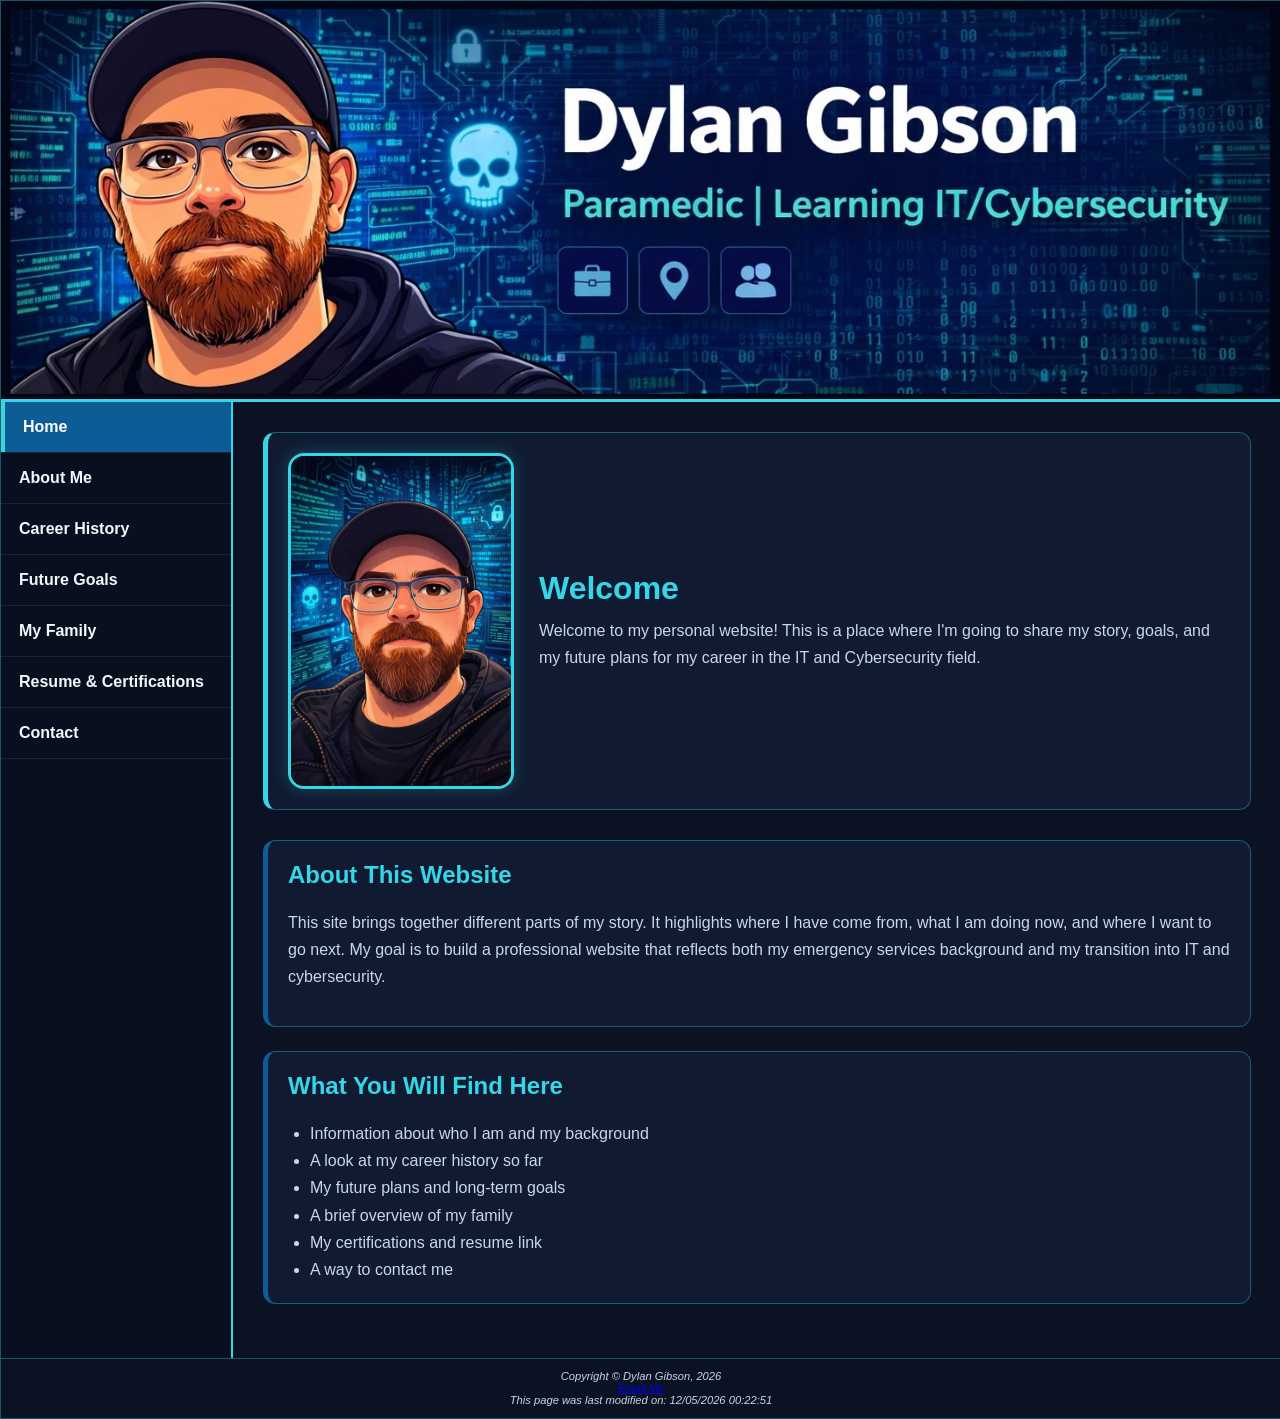
<file: index.html>
<!--Author: Dylan Gibson
    Filename: index.html
    Date: 04/28/2026-->
<!DOCTYPE html>
<html lang="en">
<head>
    <!-- Basic page setup -->
    <meta charset="UTF-8">
    <meta name="viewport" content="width=device-width, initial-scale=1.0">

    <!-- Page title shown on browser tab -->
    <title>Dylan Gibson | Home</title>

    <!-- Short page description for search engines -->
    <meta name="description" content="Personal website for Dylan Gibson featuring career history, future goals, family, certifications, resume, and contact information.">

    <!-- Link to the external stylesheet -->
    <link rel="stylesheet" href="styles.css">
</head>
<body>

    <!-- Main wrapper holds the full page layout -->
    <div id="wrapper">

        <!-- Banner image created for my personal website using AI image generation -->
        <header>
            <img src="myhero.jpg" alt="Cyber banner for Dylan Gibson" id="banner">
        </header>

        <!-- Layout area holds the left navigation and main content -->
        <div id="layout">

            <!-- Left sidebar navigation -->
            <nav>
                <ul>
                    <li><a href="index.html" class="active">Home</a></li>
                    <li><a href="about.html">About Me</a></li>
                    <li><a href="careers.html">Career History</a></li>
                    <li><a href="future.html">Future Goals</a></li>
                    <li><a href="family.html">My Family</a></li>
                    <li><a href="resume.html">Resume & Certifications</a></li>
                    <li><a href="contact.html">Contact</a></li>
                </ul>
            </nav>

            <!-- Main page content -->
            <main>
                <!-- Intro section with profile image that I took from the AI created banner that I had made -->
                <section class="hero-intro">
                    <img src="mypic.jpg" alt="Illustrated portrait of Dylan Gibson" class="profile-pic">

                    <div class="intro-text">
                        <h1>Welcome</h1>
                        <p>
                            Welcome to my personal website! This is a place where I'm going to share my story, goals, and my
                            future plans for my career in the IT and Cybersecurity field. 
                        </p>
                    </div>
                </section>

                <!-- Card with short site overview -->
                <section class="content-card">
                    <h2>About This Website</h2>
                    <p>
                        This site brings together different parts of my story. It highlights where I
                        have come from, what I am doing now, and where I want to go next. My goal is
                        to build a professional website that reflects both my emergency services background
                        and my transition into IT and cybersecurity.
                    </p>
                </section>

                <!-- Card showing main site sections -->
                <section class="content-card">
                    <h2>What You Will Find Here</h2>
                    <ul>
                        <li>Information about who I am and my background</li>
                        <li>A look at my career history so far</li>
                        <li>My future plans and long-term goals</li>
                        <li>A brief overview of my family</li>
                        <li>My certifications and resume link</li>
                        <li>A way to contact me</li>
                    </ul>
                </section>
            </main>
        </div>

    <!-- footer section -->
    <footer>
      Copyright © Dylan Gibson, 2026<br>
      <a href="mailto:dmgibson07@gmail.com">Email Me</a>
      <div>
         <!-- DATE DISPLAY SCRIPT:
        This div contains a JavaScript script that writes the last modified date
        of the current HTML document to the webpage. -->
        <script>
        document.write("This page was last modified on: " + document.lastModified);
        </script>
      </div>
    </footer>
    </div>
</body>
</html>
</file>
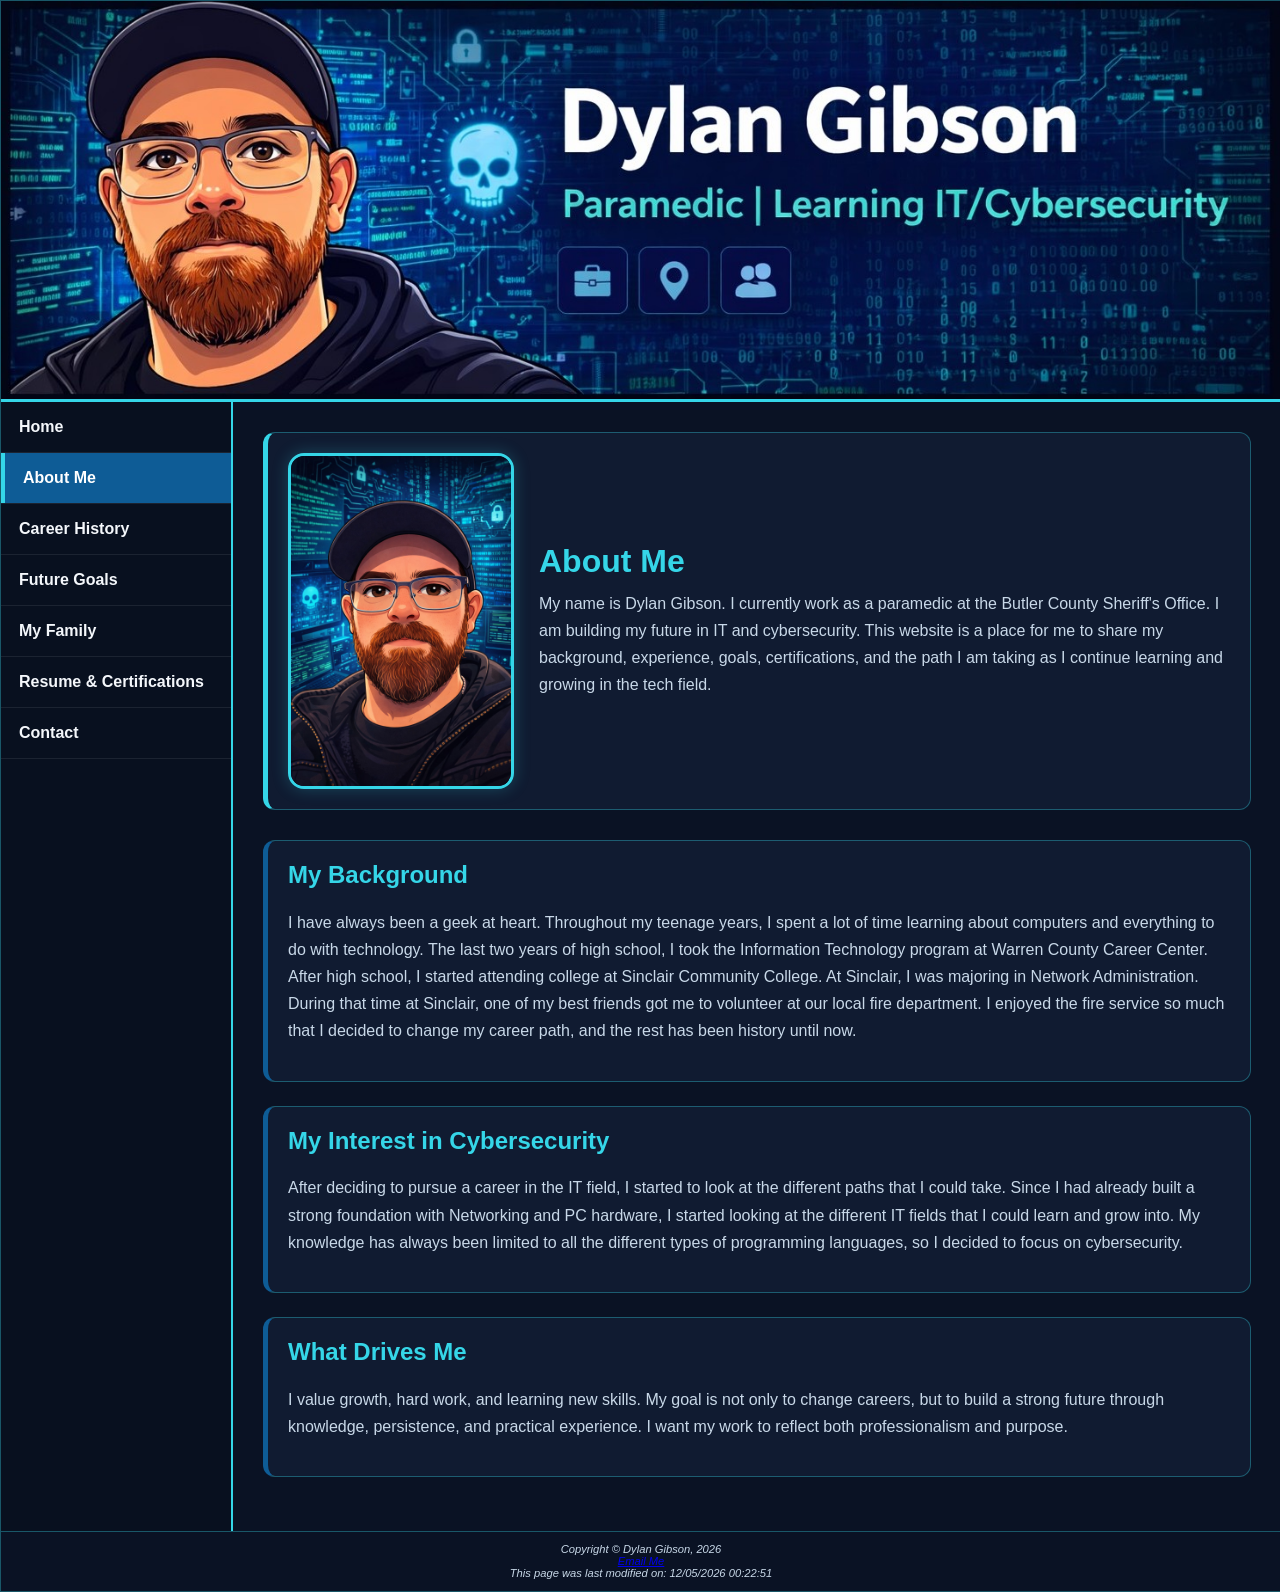
<file: about.html>
<!--Author: Dylan Gibson
    Filename: about.html
    Date: 04/28/2026-->
<!DOCTYPE html>
<html lang="en">
<head>
    <!-- Basic page setup -->
    <meta charset="UTF-8">
    <meta name="viewport" content="width=device-width, initial-scale=1.0">

    <!-- Browser tab title -->
    <title>Dylan Gibson | About Me</title>

    <!-- Search engine description -->
    <meta name="description" content="Learn more about Dylan Gibson, his background, work ethic, and transition from emergency services into IT and cybersecurity.">

    <!-- External CSS file -->
    <link rel="stylesheet" href="styles.css">
</head>
<body>

    <!-- Full page wrapper -->
    <div id="wrapper">

       <!-- Banner image created for my personal website using AI image generation -->
        <header>
            <img src="myhero.jpg" alt="Cyber banner for Dylan Gibson" id="banner">
        </header>

        <!-- Page layout with sidebar and content -->
        <div id="layout">

            <!-- Left navigation menu -->
            <nav>
                <ul>
                    <li><a href="index.html">Home</a></li>
                    <li><a href="about.html" class="active">About Me</a></li>
                    <li><a href="careers.html">Career History</a></li>
                    <li><a href="future.html">Future Goals</a></li>
                    <li><a href="family.html">My Family</a></li>
                    <li><a href="resume.html">Resume & Certifications</a></li>
                    <li><a href="contact.html">Contact</a></li>
                </ul>
            </nav>

            <!-- Main content for the About page -->
            <main>
                 <section class="hero-intro">
                    <img src="mypic.jpg" alt="Illustrated portrait of Dylan Gibson" class="profile-pic">

                    <div class="intro-text">
                        <h1>About Me</h1>
                        <p>
                            My name is Dylan Gibson. I currently work as a paramedic at the Butler County Sheriff's Office. 
                            I am building my future in IT and cybersecurity. This website is a place for me to share
                            my background, experience, goals, certifications, and the path I am taking
                            as I continue learning and growing in the tech field.
                        </p>
                    </div>
                </section>

                <section class="content-card">
                    <h2>My Background</h2>
                    <p>
                        I have always been a geek at heart. Throughout my teenage years, I spent a lot of 
                        time learning about computers and everything to do with technology. The last two years 
                        of high school, I took the Information Technology program at Warren County Career Center. 
                        After high school, I started attending college at Sinclair Community College. At Sinclair, I was 
                        majoring in Network Administration. During that time at Sinclair, one of my best friends got
                        me to volunteer at our local fire department. I enjoyed the fire service so much that I decided to 
                        change my career path, and the rest has been history until now. 
                    </p>
                </section>
                
                <section class="content-card">
                    <h2>My Interest in Cybersecurity</h2>
                    <p>
                        After deciding to pursue a career in the IT field, I started to look at 
                        the different paths that I could take. Since I had already built a strong foundation with 
                        Networking and PC hardware, I started looking at the different IT fields that I could learn and grow
                        into. My knowledge has always been limited to all the different types of programming languages, 
                        so I decided to focus on cybersecurity. 
                    </p>
                </section>

                <section class="content-card">
                    <h2>What Drives Me</h2>
                    <p>
                        I value growth, hard work, and learning new skills. My goal is not only to change
                        careers, but to build a strong future through knowledge, persistence, and practical
                        experience. I want my work to reflect both professionalism and purpose.
                    </p>
                </section>
            </main>
        </div>
    <!-- footer section -->
    <footer>
      Copyright © Dylan Gibson, 2026<br>
      <a href="mailto:dmgibson07@gmail.com">Email Me</a>
      <div>
         <!-- DATE DISPLAY SCRIPT:
        This div contains a JavaScript script that writes the last modified date
        of the current HTML document to the webpage. -->
        <script>
        document.write("This page was last modified on: " + document.lastModified);
        </script>
      </div>
    </footer>
    </div>
</body>
</html>
</file>
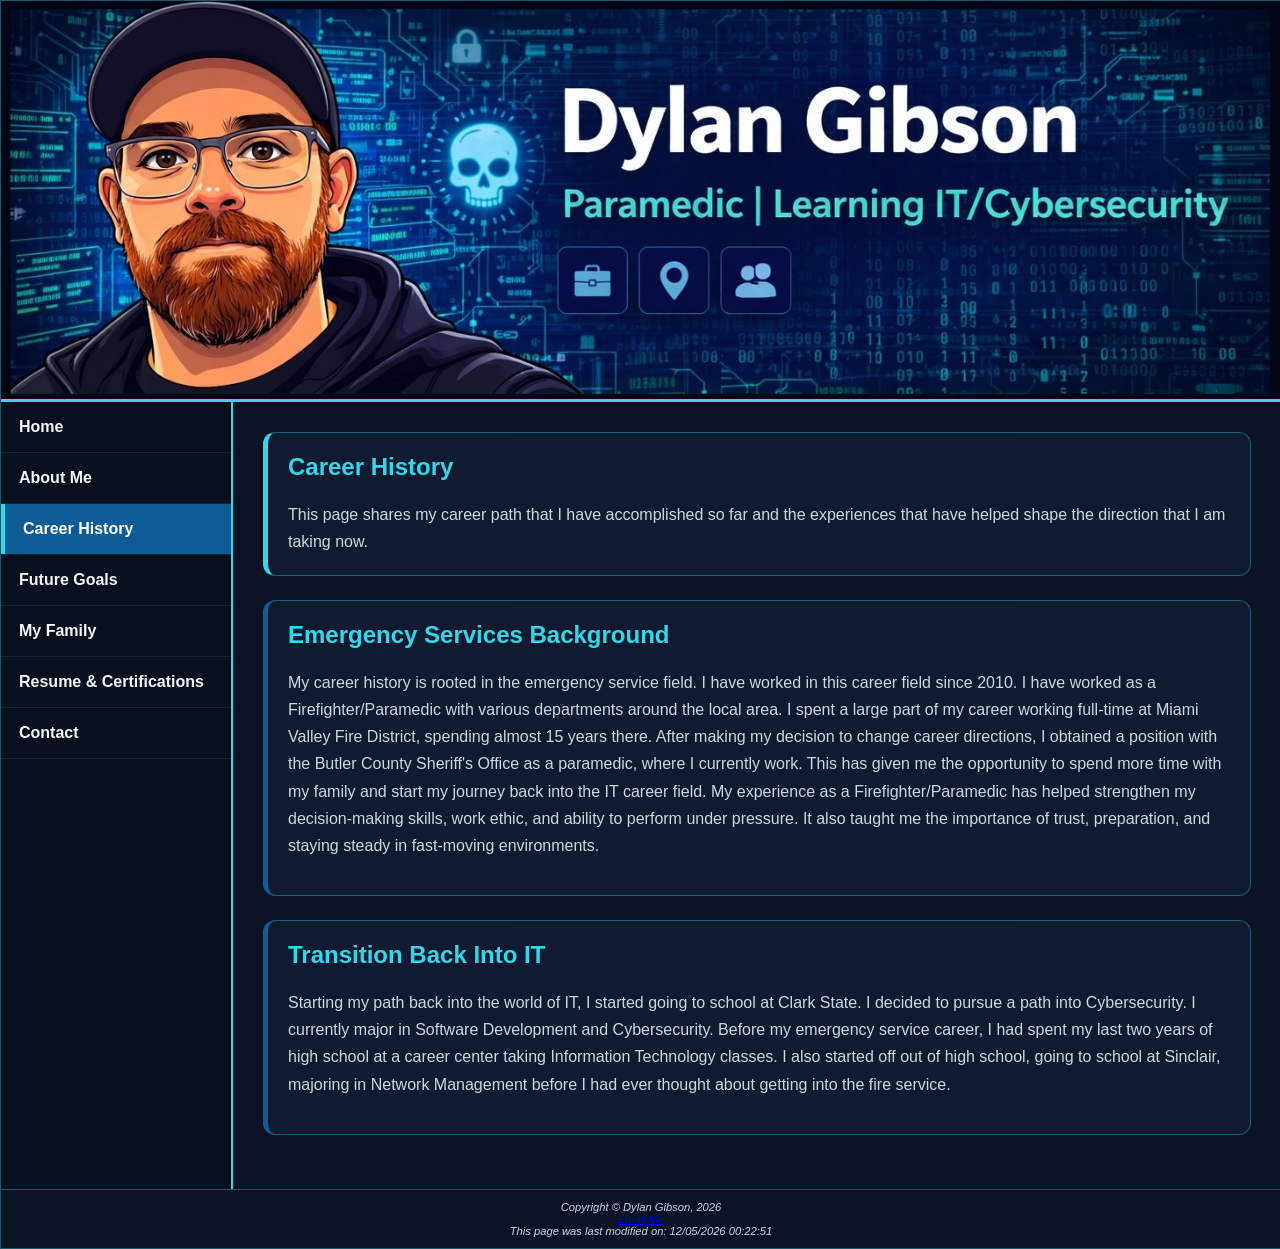
<file: careers.html>
<!--Author: Dylan Gibson
    Filename: careers.html
    Date: 04/28/2026-->
<!DOCTYPE html>
<html lang="en">
<head>
    <!-- Basic page setup -->
    <meta charset="UTF-8">
    <meta name="viewport" content="width=device-width, initial-scale=1.0">

    <!-- Browser tab title -->
    <title>Dylan Gibson | Career History</title>

    <!-- Search engine description -->
    <meta name="description" content="Explore Dylan Gibson's career history, including emergency services experience and the transition toward IT and cybersecurity.">

    <!-- External CSS file -->
    <link rel="stylesheet" href="styles.css">
</head>
<body>

    <!-- Full page wrapper -->
    <div id="wrapper">

        <!-- Banner image created for my personal website using AI image generation -->
        <header>
            <img src="myhero.jpg" alt="Cyber banner for Dylan Gibson" id="banner">
        </header>

        <!-- Page layout with sidebar and content -->
        <div id="layout">

            <!-- Left navigation menu -->
            <nav>
                <ul>
                    <li><a href="index.html">Home</a></li>
                    <li><a href="about.html">About Me</a></li>
                    <li><a href="careers.html" class="active">Career History</a></li>
                    <li><a href="future.html">Future Goals</a></li>
                    <li><a href="family.html">My Family</a></li>
                    <li><a href="resume.html">Resume & Certifications</a></li>
                    <li><a href="contact.html">Contact</a></li>
                </ul>
            </nav>

            <!-- Main content for the Career History page -->
            <main>
                <section class="page-title-card">
                    <h1>Career History</h1>
                    <p>
                        This page shares my career path that I have accomplished so far and the experiences that have helped
                        shape the direction that I am taking now. 
                    </p>
                </section>

                <section class="content-card">
                    <h2>Emergency Services Background</h2>
                    <p>
                        My career history is rooted in the emergency service field. I have worked in this career
                        field since 2010. I have worked as a Firefighter/Paramedic with various departments around the
                        local area. I spent a large part of my career working full-time at Miami Valley Fire District,
                        spending almost 15 years there. After making my decision to change career directions, I obtained a position
                        with the Butler County Sheriff's Office as a paramedic, where I currently work. This has given me the opportunity
                        to spend more time with my family and start my journey back into the IT career field. 

                        My experience as a Firefighter/Paramedic has helped strengthen my decision-making skills, work ethic,
                        and ability to perform under pressure. It also taught me the importance of trust,
                        preparation, and staying steady in fast-moving environments.
                    </p>
                </section>

                <section class="content-card">
                    <h2>Transition Back Into IT</h2>
                    <p>
                        Starting my path back into the world of IT, I started going to school at Clark State. I decided
                        to pursue a path into Cybersecurity. I currently major in Software Development and Cybersecurity. Before
                        my emergency service career, I had spent my last two years of high school at a career center taking 
                        Information Technology classes. I also started off out of high school, going to school at Sinclair, majoring 
                        in Network Management before I had ever thought about getting into the fire service.  
                    </p>
                </section>
            </main>
        </div>
    <!-- footer section -->
    <footer>
      Copyright © Dylan Gibson, 2026<br>
      <a href="mailto:dmgibson07@gmail.com">Email Me</a>
      <div>
         <!-- DATE DISPLAY SCRIPT:
        This div contains a JavaScript script that writes the last modified date
        of the current HTML document to the webpage. -->
        <script>
        document.write("This page was last modified on: " + document.lastModified);
        </script>
      </div>
    </footer>
    </div>
</body>
</html>
</file>
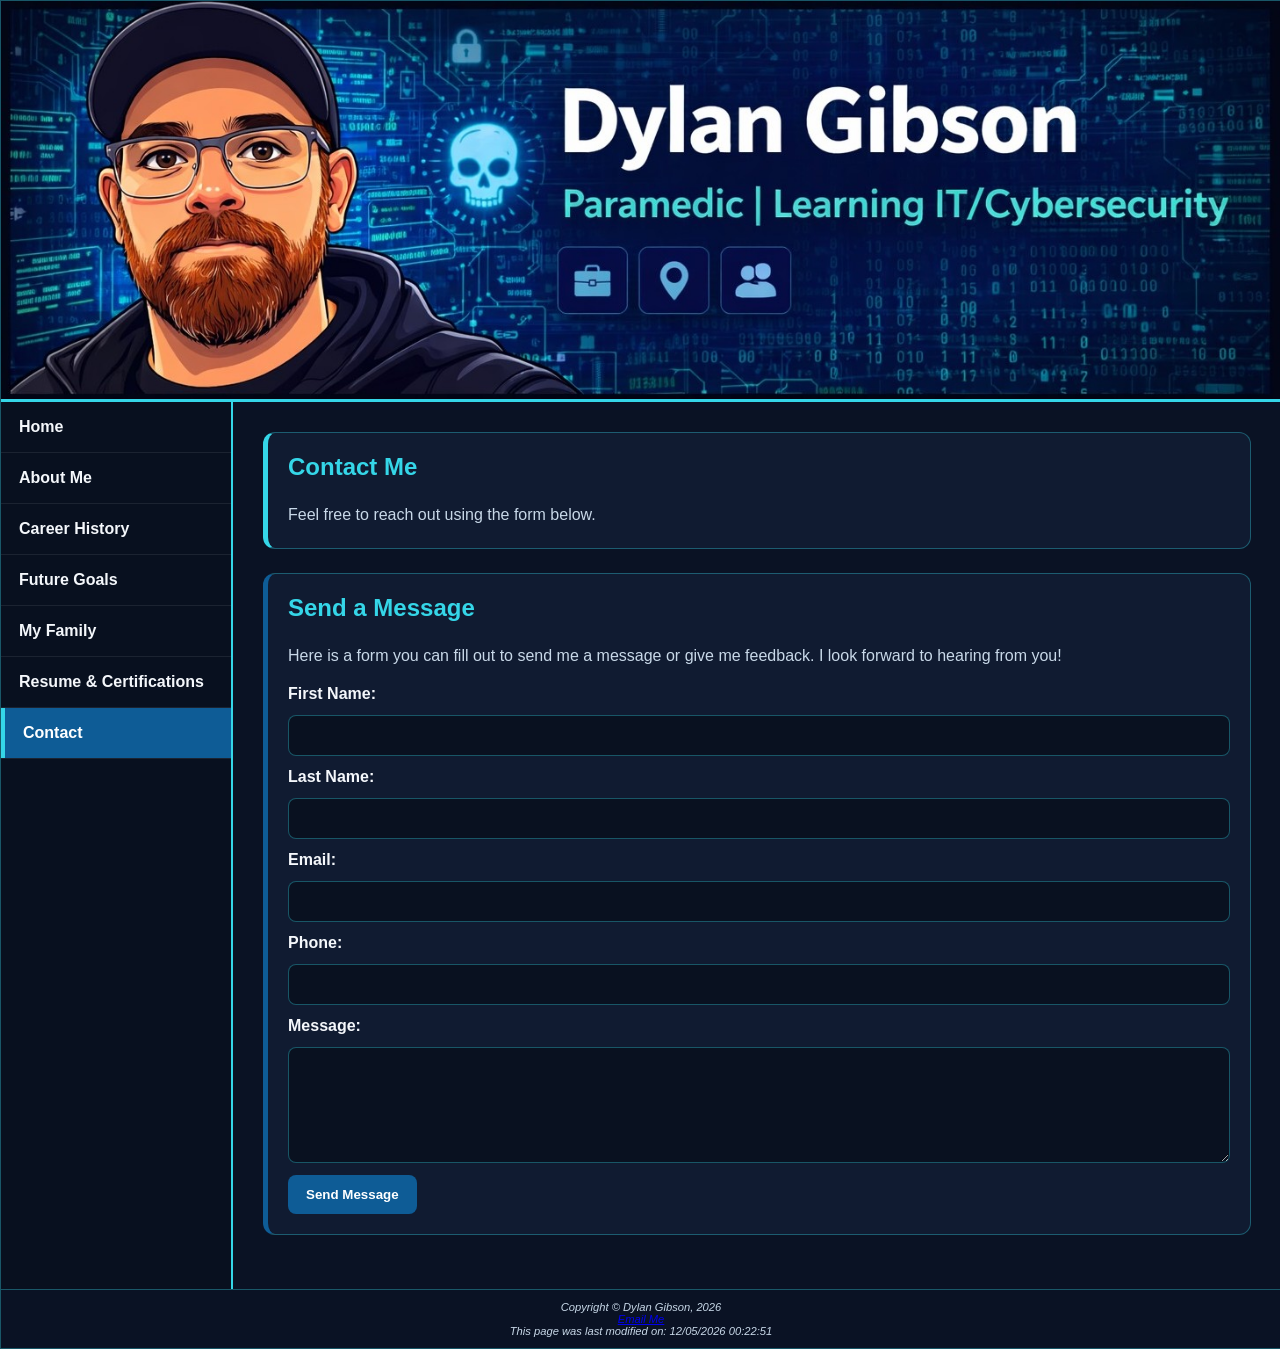
<file: contact.html>
<!--Author: Dylan Gibson
    Filename: contact.html
    Date: 04/28/2026-->
<!DOCTYPE html>
<html lang="en">
<head>
    <!-- Basic page setup -->
    <meta charset="UTF-8">
    <meta name="viewport" content="width=device-width, initial-scale=1.0">

    <!-- Browser tab title -->
    <title>Dylan Gibson | Contact</title>

    <!-- Search engine description -->
    <meta name="description" content="Contact Dylan Gibson through the website contact form.">

    <!-- External CSS file -->
    <link rel="stylesheet" href="styles.css">
</head>
<body>

    <!-- Full page wrapper -->
    <div id="wrapper">

        <!-- Banner image created for my personal website using AI image generation -->
        <header>
            <img src="myhero.jpg" alt="Cyber banner for Dylan Gibson" id="banner">
        </header>

        <!-- Page layout with sidebar and content -->
        <div id="layout">

            <!-- Left navigation menu -->
            <nav>
                <ul>
                    <li><a href="index.html">Home</a></li>
                    <li><a href="about.html">About Me</a></li>
                    <li><a href="careers.html">Career History</a></li>
                    <li><a href="future.html">Future Goals</a></li>
                    <li><a href="family.html">My Family</a></li>
                    <li><a href="resume.html">Resume & Certifications</a></li>
                    <li><a href="contact.html" class="active">Contact</a></li>
                </ul>
            </nav>

            <!-- Main content for the Contact page -->
            <main>
                <section class="page-title-card">
                    <h1>Contact Me</h1>
                    <p>
                        Feel free to reach out using the form below.
                    </p>
                </section>

                <section class="content-card">
                    <h2>Send a Message</h2>
                    <p>
                        Here is a form you can fill out to send me a message or give me feedback. 
                        I look forward to hearing from you!
                    </p>

                    <!-- Contact form -->
                    <form method="post" action="https://formspree.io/f/xeevrvaw">
                        <!-- First name field -->
                        <label for="firstName">First Name:</label>
                        <input type="text" id="firstName" name="firstName" required>

                        <!-- Last name field -->
                        <label for="lastName">Last Name:</label>
                        <input type="text" id="lastName" name="lastName" required>

                        <!-- Email field -->
                        <label for="email">Email:</label>
                        <input type="email" id="email" name="email" required>

                        <!-- Phone field -->
                        <label for="phone">Phone:</label>
                        <input type="tel" id="phone" name="phone">

                        <!-- Message field -->
                        <label for="message">Message:</label>
                        <textarea id="message" name="message" rows="6" cols="30" required></textarea>

                        <!-- Submit button -->
                        <input type="submit" value="Send Message" id="submitButton">
                    </form>
                </section>
            </main>
        </div>
    <!-- footer section -->
    <footer>
      Copyright © Dylan Gibson, 2026<br>
      <a href="mailto:dmgibson07@gmail.com">Email Me</a>
      <div>
         <!-- DATE DISPLAY SCRIPT:
        This div contains a JavaScript script that writes the last modified date
        of the current HTML document to the webpage. -->
        <script>
        document.write("This page was last modified on: " + document.lastModified);
        </script>
      </div>
    </footer>
    </div>
</body>
</html>
</file>
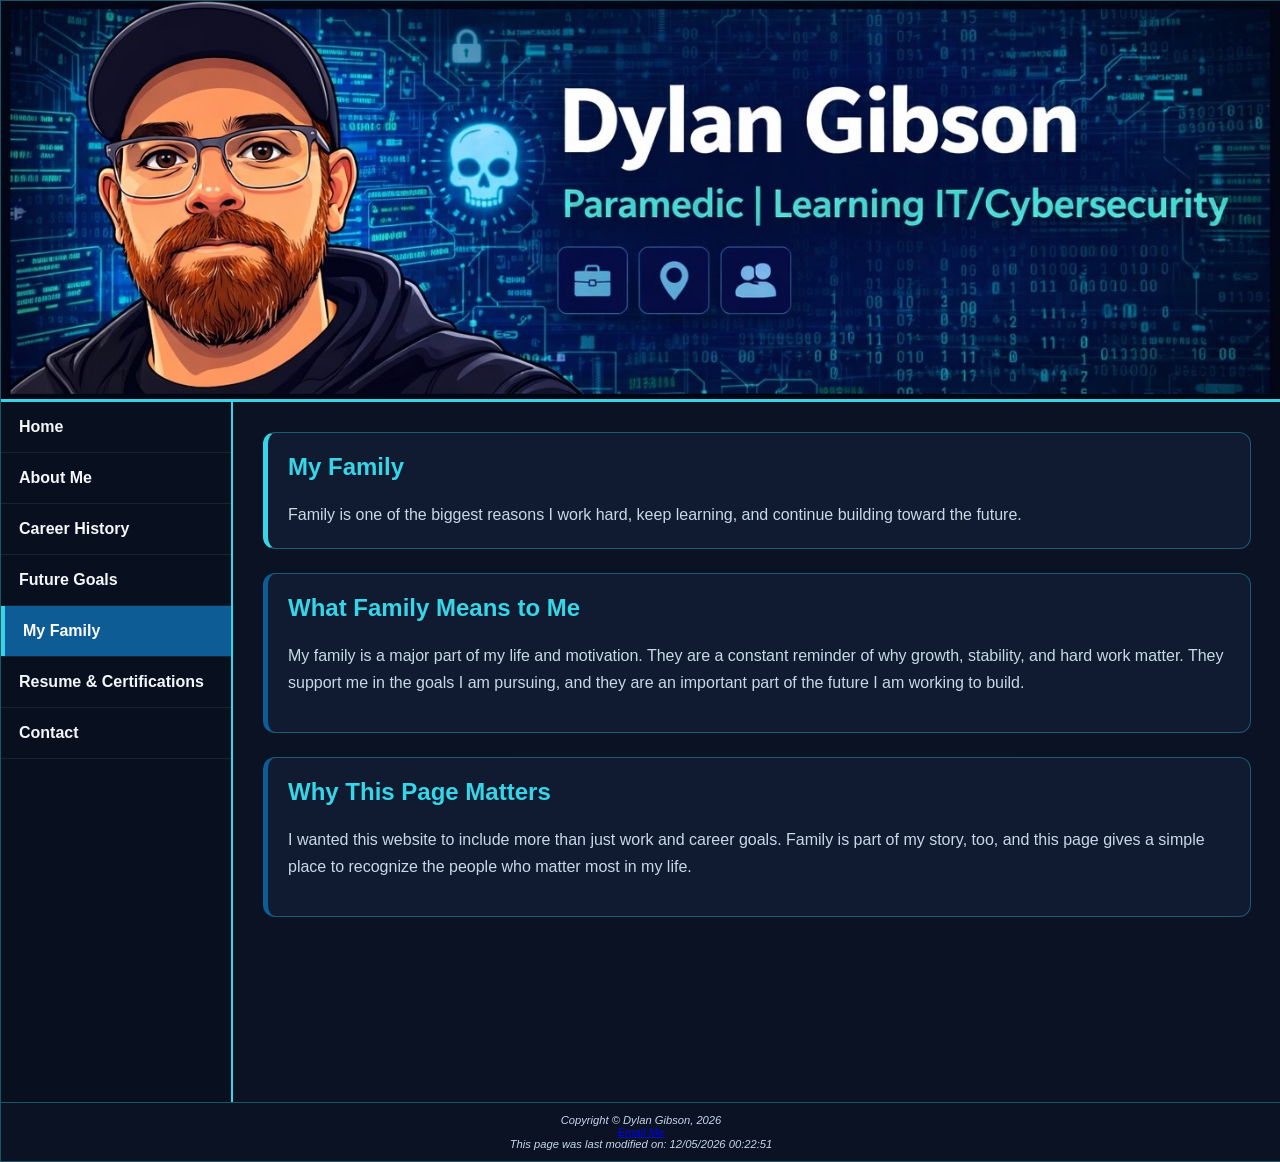
<file: family.html>
<!--Author: Dylan Gibson
    Filename: family.html
    Date: 04/28/2026-->
<!DOCTYPE html>
<html lang="en">
<head>
    <!-- Basic page setup -->
    <meta charset="UTF-8">
    <meta name="viewport" content="width=device-width, initial-scale=1.0">

    <!-- Browser tab title -->
    <title>Dylan Gibson | My Family</title>

    <!-- Search engine description -->
    <meta name="description" content="A brief overview of Dylan Gibson's family and the people who motivate and support his personal and professional goals.">

    <!-- External CSS file -->
    <link rel="stylesheet" href="styles.css">
</head>
<body>

    <!-- Full page wrapper -->
    <div id="wrapper">

        <!-- Banner image created for my personal website using AI image generation -->
        <header>
            <img src="myhero.jpg" alt="Cyber banner for Dylan Gibson" id="banner">
        </header>

        <!-- Page layout with sidebar and content -->
        <div id="layout">

            <!-- Left navigation menu -->
            <nav>
                <ul>
                    <li><a href="index.html">Home</a></li>
                    <li><a href="about.html">About Me</a></li>
                    <li><a href="careers.html">Career History</a></li>
                    <li><a href="future.html">Future Goals</a></li>
                    <li><a href="family.html" class="active">My Family</a></li>
                    <li><a href="resume.html">Resume & Certifications</a></li>
                    <li><a href="contact.html">Contact</a></li>
                </ul>
            </nav>

            <!-- Main content for the Family page -->
            <main>
                <section class="page-title-card">
                    <h1>My Family</h1>
                    <p>
                        Family is one of the biggest reasons I work hard, keep learning,
                        and continue building toward the future.
                    </p>
                </section>

                <section class="content-card">
                    <h2>What Family Means to Me</h2>
                    <p>
                        My family is a major part of my life and motivation. They are a constant reminder
                        of why growth, stability, and hard work matter. They support me in the goals I am
                        pursuing, and they are an important part of the future I am working to build.
                    </p>
                </section>

                <section class="content-card">
                    <h2>Why This Page Matters</h2>
                    <p>
                        I wanted this website to include more than just work and career goals. Family is part
                        of my story, too, and this page gives a simple place to recognize the people who matter
                        most in my life.
                    </p>
                </section>
            </main>
        </div>
    <!-- footer section -->
    <footer>
      Copyright © Dylan Gibson, 2026<br>
      <a href="mailto:dmgibson07@gmail.com">Email Me</a>
      <div>
         <!-- DATE DISPLAY SCRIPT:
        This div contains a JavaScript script that writes the last modified date
        of the current HTML document to the webpage. -->
        <script>
        document.write("This page was last modified on: " + document.lastModified);
        </script>
      </div>
    </footer>
    </div>
</body>
</html>
</file>
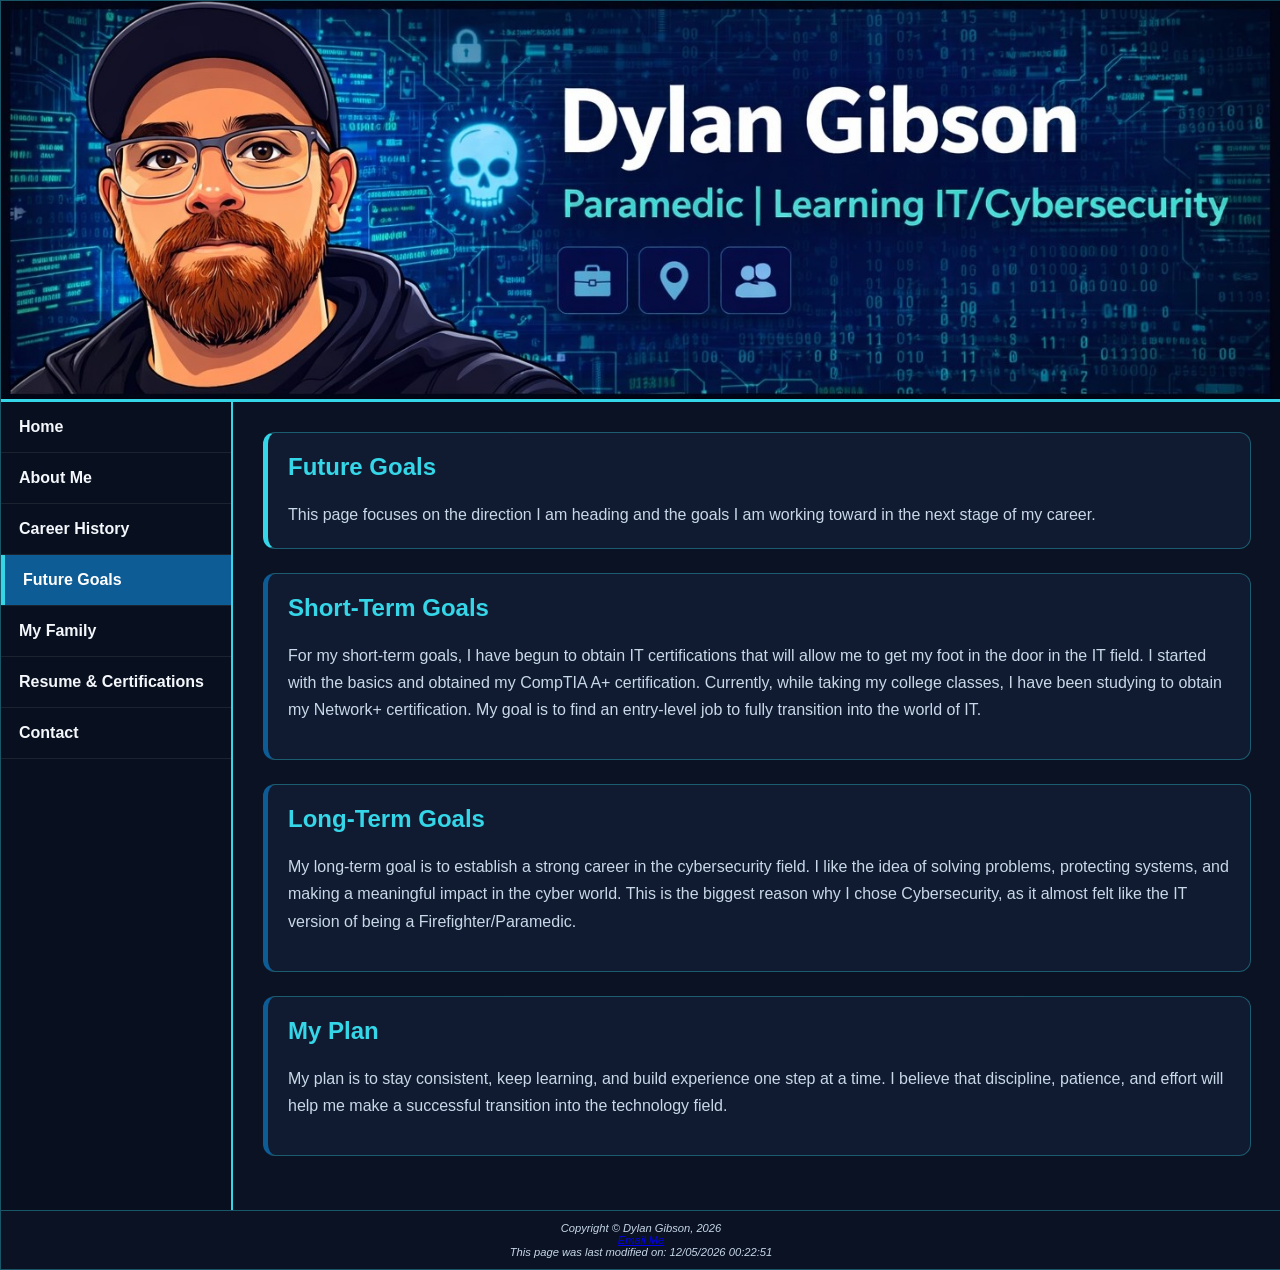
<file: future.html>
<!--Author: Dylan Gibson
    Filename: future.html
    Date: 04/28/2026-->
<!DOCTYPE html>
<html lang="en">
<head>
    <!-- Basic page setup -->
    <meta charset="UTF-8">
    <meta name="viewport" content="width=device-width, initial-scale=1.0">

    <!-- Browser tab title -->
    <title>Dylan Gibson | Future Goals</title>

    <!-- Search engine description -->
    <meta name="description" content="Read about Dylan Gibson's future career goals, including IT, networking, cybersecurity, certifications, and long-term professional plans.">

    <!-- External CSS file -->
    <link rel="stylesheet" href="styles.css">
</head>
<body>

    <!-- Full page wrapper -->
    <div id="wrapper">

        <!-- Banner image created for my personal website using AI image generation -->
        <header>
            <img src="myhero.jpg" alt="Cyber banner for Dylan Gibson" id="banner">
        </header>

        <!-- Page layout with sidebar and content -->
        <div id="layout">

            <!-- Left navigation menu -->
            <nav>
                <ul>
                    <li><a href="index.html">Home</a></li>
                    <li><a href="about.html">About Me</a></li>
                    <li><a href="careers.html">Career History</a></li>
                    <li><a href="future.html" class="active">Future Goals</a></li>
                    <li><a href="family.html">My Family</a></li>
                    <li><a href="resume.html">Resume & Certifications</a></li>
                    <li><a href="contact.html">Contact</a></li>
                </ul>
            </nav>

            <!-- Main content for the Future Goals page -->
            <main>
                <section class="page-title-card">
                    <h1>Future Goals</h1>
                    <p>
                        This page focuses on the direction I am heading and the goals I am working toward
                        in the next stage of my career.
                    </p>
                </section>

                <section class="content-card">
                    <h2>Short-Term Goals</h2>
                    <p>
                        For my short-term goals, I have begun to obtain IT certifications that will allow me to get my 
                        foot in the door in the IT field. I started with the basics and obtained my CompTIA A+ certification. 
                        Currently, while taking my college classes, I have been studying to obtain my Network+ certification. My 
                        goal is to find an entry-level job to fully transition into the world of IT. 
                    </p>
                </section>

                <section class="content-card">
                    <h2>Long-Term Goals</h2>
                    <p>
                        My long-term goal is to establish a strong career in the cybersecurity field. I like the
                        idea of solving problems, protecting systems, and making a meaningful impact in the cyber world. This 
                        is the biggest reason why I chose Cybersecurity, as it almost felt like the IT version of being a 
                        Firefighter/Paramedic. 
                    </p>
                </section>

                <section class="content-card">
                    <h2>My Plan</h2>
                    <p>
                        My plan is to stay consistent, keep learning, and build experience one step at a time.
                        I believe that discipline, patience, and effort will help me make a successful transition
                        into the technology field.
                    </p>
                </section>
            </main>
        </div>
    <!-- footer section -->
    <footer>
      Copyright © Dylan Gibson, 2026<br>
      <a href="mailto:dmgibson07@gmail.com">Email Me</a>
      <div>
         <!-- DATE DISPLAY SCRIPT:
        This div contains a JavaScript script that writes the last modified date
        of the current HTML document to the webpage. -->
        <script>
        document.write("This page was last modified on: " + document.lastModified);
        </script>
      </div>
    </footer>
    </div>
</body>
</html>
</file>
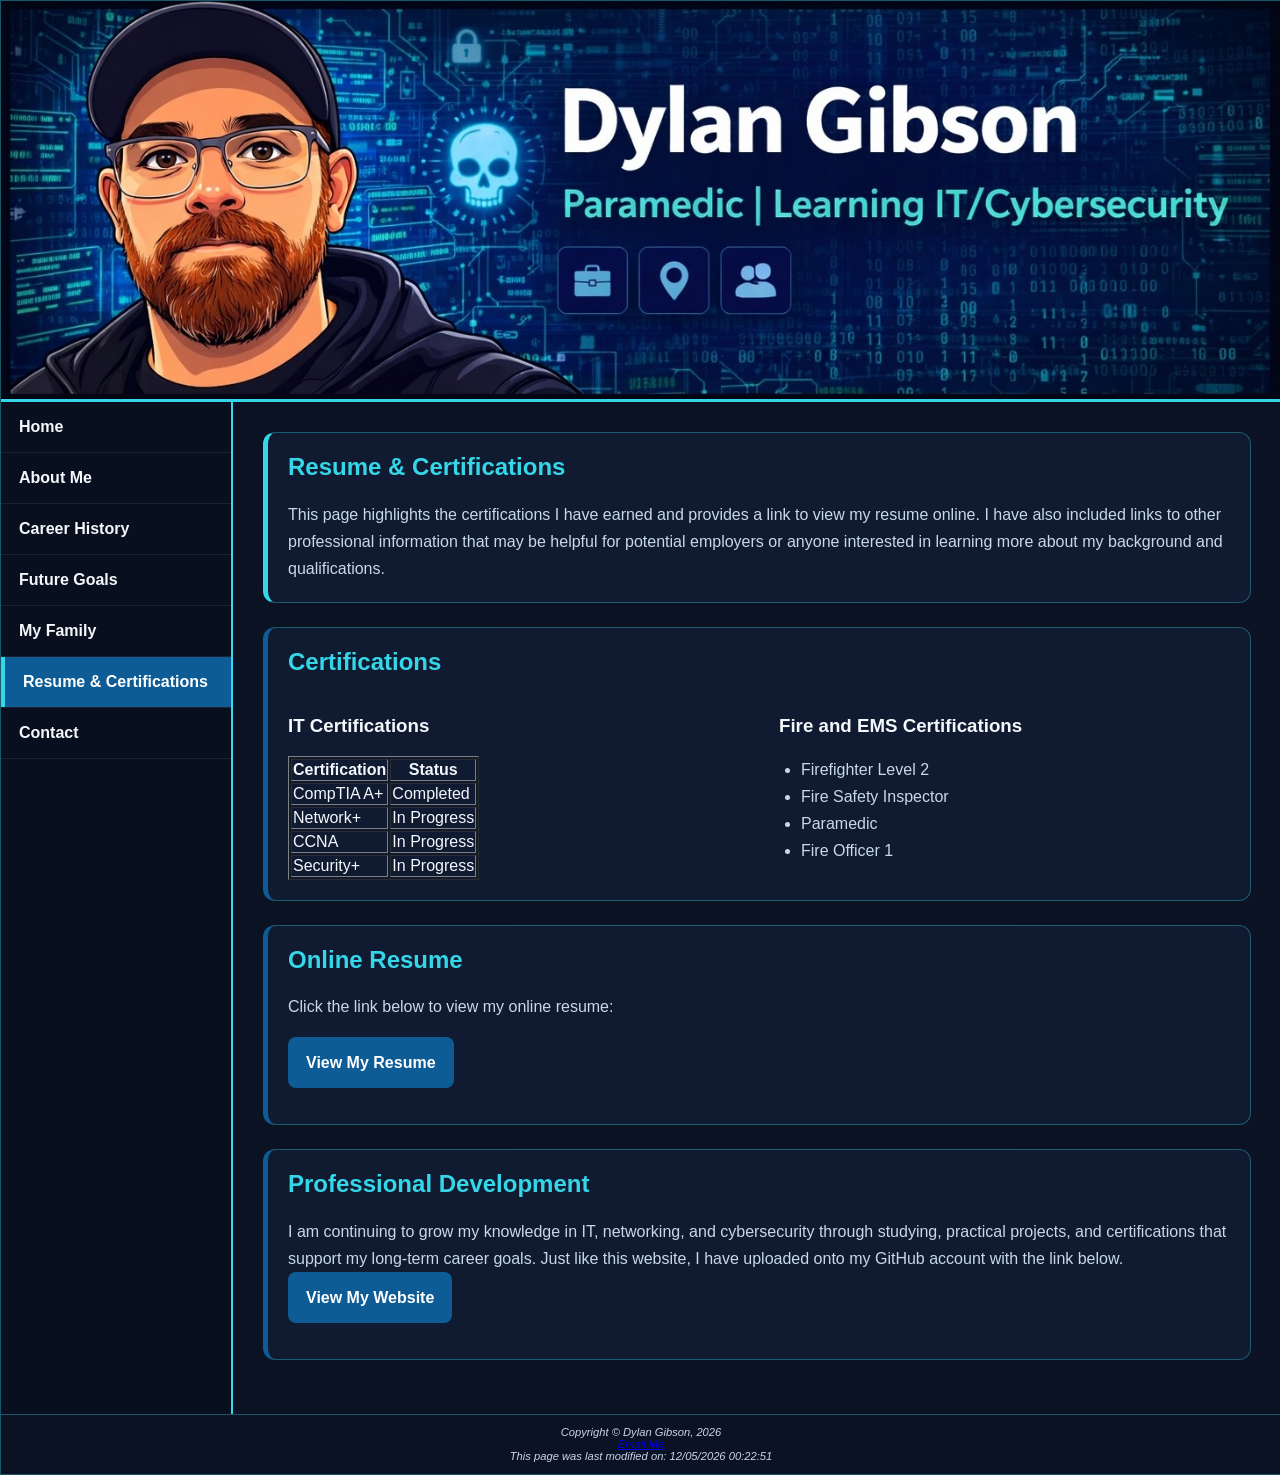
<file: resume.html>
<!--Author: Dylan Gibson
    Filename: resume.html
    Date: 04/28/2026-->
<!DOCTYPE html>
<html lang="en">
<head>
    <!-- Basic page setup -->
    <meta charset="UTF-8">
    <meta name="viewport" content="width=device-width, initial-scale=1.0">

    <!-- Browser tab title -->
    <title>Dylan Gibson | Resume & Certifications</title>

    <!-- Search engine description -->
    <meta name="description" content="View Dylan Gibson's certifications and access his online resume and professional information.">

    <!-- External CSS file -->
    <link rel="stylesheet" href="styles.css">
</head>
<body>

    <!-- Full page wrapper -->
    <div id="wrapper">

        <!-- Banner image created for my personal website using AI image generation -->
        <header>
            <img src="myhero.jpg" alt="Cyber banner for Dylan Gibson" id="banner">
        </header>

        <!-- Page layout with sidebar and content -->
        <div id="layout">

            <!-- Left navigation menu -->
            <nav>
                <ul>
                    <li><a href="index.html">Home</a></li>
                    <li><a href="about.html">About Me</a></li>
                    <li><a href="careers.html">Career History</a></li>
                    <li><a href="future.html">Future Goals</a></li>
                    <li><a href="family.html">My Family</a></li>
                    <li><a href="resume.html" class="active">Resume & Certifications</a></li>
                    <li><a href="contact.html">Contact</a></li>
                </ul>
            </nav>

            <!-- Main content for the Resume and Certifications page -->
            <main>
                <section class="page-title-card">
                    <h1>Resume & Certifications</h1>
                    <p>
                        This page highlights the certifications I have earned and provides a link
                        to view my resume online. I have also included links to other professional information 
                        that may be helpful for potential employers or anyone interested in learning more about my 
                        background and qualifications.
                    </p>
                </section>

                <section class="content-card">
                    <h2>Certifications</h2>
                    <!-- Container for two side-by-side lists -->
                        <div class="cert-grid">

                        <!-- IT Certifications -->
                            <div>
                            <h3>IT Certifications</h3>
                             <table border="1">
                                <tr>
                                    <th>Certification</th>
                                    <th>Status</th>
                                </tr>
                                <tr>
                                    <td>CompTIA A+</td>
                                    <td>Completed</td>
                                </tr>
                                <tr>
                                    <td>Network+</td>
                                    <td>In Progress</td>
                                </tr>
                                <tr>
                                    <td>CCNA</td>
                                    <td>In Progress</td>
                                <tr>
                                    <td>Security+</td>
                                    <td>In Progress</td>
                                </tr>
                            </table>
                            </div>

                        <!-- Emergency Services Certifications -->
                            <div>
                            <h3>Fire and EMS Certifications</h3>
                            <ul>
                                <li>Firefighter Level 2</li>
                                <li>Fire Safety Inspector</li>
                                <li>Paramedic</li>
                                <li>Fire Officer 1</li>
                            </ul>
                            </div>

                        </div>
                </section>

                <section class="content-card">
                    <h2>Online Resume</h2>
                    <p>
                        Click the link below to view my online resume:
                    </p>

                    <!-- resume link -->
                    <p>
                        <a href="https://www.resume-now.com/feedback/session/e3b2de3c-a8bd-458b-98b2-b288ef595c9b?shareMethod=copy" target="_blank" class="button-link">View My Resume</a>
                    </p>
                </section>

                <section class="content-card">
                    <h2>Professional Development</h2>
                    <p>
                        I am continuing to grow my knowledge in IT, networking, and cybersecurity
                        through studying, practical projects, and certifications that support my
                        long-term career goals. Just like this website, I have uploaded onto my 
                        GitHub account with the link below. 

                        <a href="https://dmgibson07.github.io/dylangibson/" target="blank" class="button-link">View My Website</a>
                    </p>
                </section>
            </main>
        </div>
    <!-- footer section -->
    <footer>
      Copyright © Dylan Gibson, 2026<br>
      <a href="mailto:dmgibson07@gmail.com">Email Me</a>
      <div>
         <!-- DATE DISPLAY SCRIPT:
        This div contains a JavaScript script that writes the last modified date
        of the current HTML document to the webpage. -->
        <script>
        document.write("This page was last modified on: " + document.lastModified);
        </script>
      </div>
    </footer>
    </div>
</body>
</html>
</file>
<file: styles.css>
/* Author: Dylan Gibson
   Filename: styles.css
   Date: 04/28/2026 */

/* COLOR VARIABLES
   These variables store the main colors used across the website */
:root {
    --bg-dark: #030719;
    --bg-panel: #0a1224;
    --bg-card: #101b31;
    --nav-bg: #08101f;
    --deep-blue: #05204F;
    --steel-blue: #0E5C96;
    --cyan: #35D6E8;
    --text-light: #F4F7FB;
    --text-soft: #C8D8E8;
    --border-glow: rgba(53, 214, 232, 0.35);
}

/* BODY
   Controls the page background, font, spacing, and text color */
body {
    margin: 0;
    font-family: Arial, Helvetica, sans-serif;
    background: linear-gradient(to bottom, var(--bg-dark), var(--deep-blue));
    color: var(--text-light);
}

/* WRAPPER
   Centers the site and limits maximum width */
#wrapper {
    width: 100%;
    max-width: 1300px;
    margin: 0 auto;
    background-color: var(--bg-panel);
    border: 1px solid var(--border-glow);
    box-shadow: 0 0 20px rgba(0, 0, 0, 0.45);
}

/* HEADER
   Holds the banner image at the top of the page */
header {
    background-color: #000000;
    border-bottom: 3px solid var(--cyan);
    padding: 0;
    margin: 0;
    line-height: 0;
}

/* BANNER IMAGE
   Makes the banner stretch across the full width */
#banner {
    display: block;
    width: 100%;
    height: auto;
}

/* MAIN LAYOUT
   Places navigation on the left and content on the right */
#layout {
    display: flex;
    min-height: 700px;
}

/* NAVIGATION SIDEBAR
   Styles the left navigation area */
nav {
    width: 230px;
    background-color: var(--nav-bg);
    border-right: 2px solid var(--cyan);
}

/* NAVIGATION LIST
   Removes default bullet points and spacing */
nav ul {
    list-style-type: none;
    margin: 0;
    padding: 0;
}

/* NAVIGATION ITEMS
   Adds divider lines between links */
nav li {
    border-bottom: 1px solid rgba(255, 255, 255, 0.08);
}

/* NAVIGATION LINKS
   Styles each menu link */
nav a {
    display: block;
    padding: 16px 18px;
    color: var(--text-light);
    text-decoration: none;
    font-weight: bold;
    transition: background-color 0.3s ease, padding-left 0.3s ease, color 0.3s ease;
}

/* LINK STATES
   Controls how links look in different states */
nav a:link {
    color: var(--text-light);
}

nav a:visited {
    color: var(--text-soft);
}

nav a:hover {
    background-color: var(--steel-blue);
    color: #ffffff;
    padding-left: 24px;
}

nav a:active {
    background-color: var(--cyan);
    color: #000000;
}

/* ACTIVE LINK
   Highlights the current page in the navigation */
nav a.active {
    background-color: var(--steel-blue);
    color: #ffffff;
    border-left: 4px solid var(--cyan);
}

/* MAIN CONTENT
   Controls spacing and background of main content */
main {
    flex: 1;
    padding: 30px;
    background-color: var(--bg-panel);
}

/* HERO INTRO SECTION
   Used on homepage for image and intro text */
.hero-intro {
    display: flex;
    gap: 25px;
    align-items: center;
    flex-wrap: wrap;
    margin-bottom: 30px;
    background-color: var(--bg-card);
    border: 1px solid var(--border-glow);
    border-left: 5px solid var(--cyan);
    border-radius: 12px;
    padding: 20px;
}

/* PROFILE IMAGE
   Controls size and styling of profile picture */
.profile-pic {
    width: 220px;
    max-width: 100%;
    border-radius: 16px;
    border: 3px solid var(--cyan);
    box-shadow: 0 0 16px rgba(53, 214, 232, 0.25);
}

/* INTRO TEXT
   Allows text to fill space next to image */
.intro-text {
    flex: 1;
    min-width: 260px;
}

/* INTRO HEADING */
.intro-text h1 {
    margin-top: 0;
    margin-bottom: 10px;
    color: var(--cyan);
    font-size: 2rem;
}

/* INTRO PARAGRAPH */
.intro-text p {
    margin: 0;
    line-height: 1.7;
    color: var(--text-soft);
}

/* PAGE TITLE CARD
   Used at top of internal pages */
.page-title-card {
    background-color: var(--bg-card);
    border: 1px solid var(--border-glow);
    border-left: 5px solid var(--cyan);
    border-radius: 12px;
    padding: 20px;
    margin-bottom: 24px;
}

/* PAGE TITLE TEXT */
.page-title-card h1 {
    margin-top: 0;
    color: var(--cyan);
}

.page-title-card p {
    margin-bottom: 0;
    color: var(--text-soft);
    line-height: 1.7;
}

/* CONTENT CARDS
   Reusable content sections */
.content-card {
    background-color: var(--bg-card);
    border: 1px solid var(--border-glow);
    border-left: 5px solid var(--steel-blue);
    border-radius: 12px;
    padding: 20px;
    margin-bottom: 24px;
}

/* CONTENT TEXT */
.content-card h2 {
    margin-top: 0;
    color: var(--cyan);
}

.content-card p,
.content-card li {
    color: var(--text-soft);
    line-height: 1.7;
}

.content-card ul {
    margin-bottom: 0;
    padding-left: 22px;
}

/* CERTIFICATION GRID
   Displays certification lists side by side */
.cert-grid {
    display: flex;
    gap: 40px;
    flex-wrap: wrap;
}

/* CERTIFICATION COLUMNS */
.cert-grid > div {
    flex: 1;
    min-width: 250px;
}

/* BUTTON LINK
   Styles links to look like buttons */
.button-link {
    display: inline-block;
    background-color: var(--steel-blue);
    color: #ffffff;
    text-decoration: none;
    padding: 12px 18px;
    border-radius: 8px;
    font-weight: bold;
    transition: background-color 0.3s ease, color 0.3s ease;
}

/* BUTTON HOVER */
.button-link:hover {
    background-color: var(--cyan);
    color: #000000;
}

/* FOOTER
   Styles footer text and layout */
footer {
    font-size: 0.7em;
    font-style: italic;
    text-align: center;
    padding: 1em;
    color: var(--text-soft);
    border-top: 1px solid var(--border-glow);
}

/* FORM LAYOUT
   Arranges form elements in a clean column */
form {
    display: grid;
    gap: 12px;
    margin-top: 10px;
}

/* FORM LABELS */
label {
    font-weight: bold;
    color: var(--text-light);
}

/* FORM INPUTS */
input[type="text"],
input[type="email"],
input[type="tel"],
textarea {
    width: 100%;
    padding: 12px;
    border: 1px solid var(--border-glow);
    border-radius: 8px;
    background-color: #091120;
    color: var(--text-light);
    box-sizing: border-box;
    font-family: Arial, Helvetica, sans-serif;
}

/* TEXTAREA */
textarea {
    resize: vertical;
}

/* SUBMIT BUTTON */
input[type="submit"] {
    width: fit-content;
    padding: 12px 18px;
    border: none;
    border-radius: 8px;
    background-color: var(--steel-blue);
    color: #ffffff;
    font-weight: bold;
    cursor: pointer;
    transition: background-color 0.3s ease, color 0.3s ease;
}

/* SUBMIT BUTTON HOVER */
input[type="submit"]:hover {
    background-color: var(--cyan);
    color: #000000;
}

/* RESPONSIVE DESIGN
   Adjusts layout for smaller screens */
@media (max-width: 900px) {
    #layout {
        flex-direction: column;
    }

    nav {
        width: 100%;
        border-right: none;
        border-bottom: 2px solid var(--cyan);
    }

    nav a {
        text-align: center;
    }

    .hero-intro {
        flex-direction: column;
        text-align: center;
    }

    .profile-pic {
        width: 180px;
    }
}
</file>
